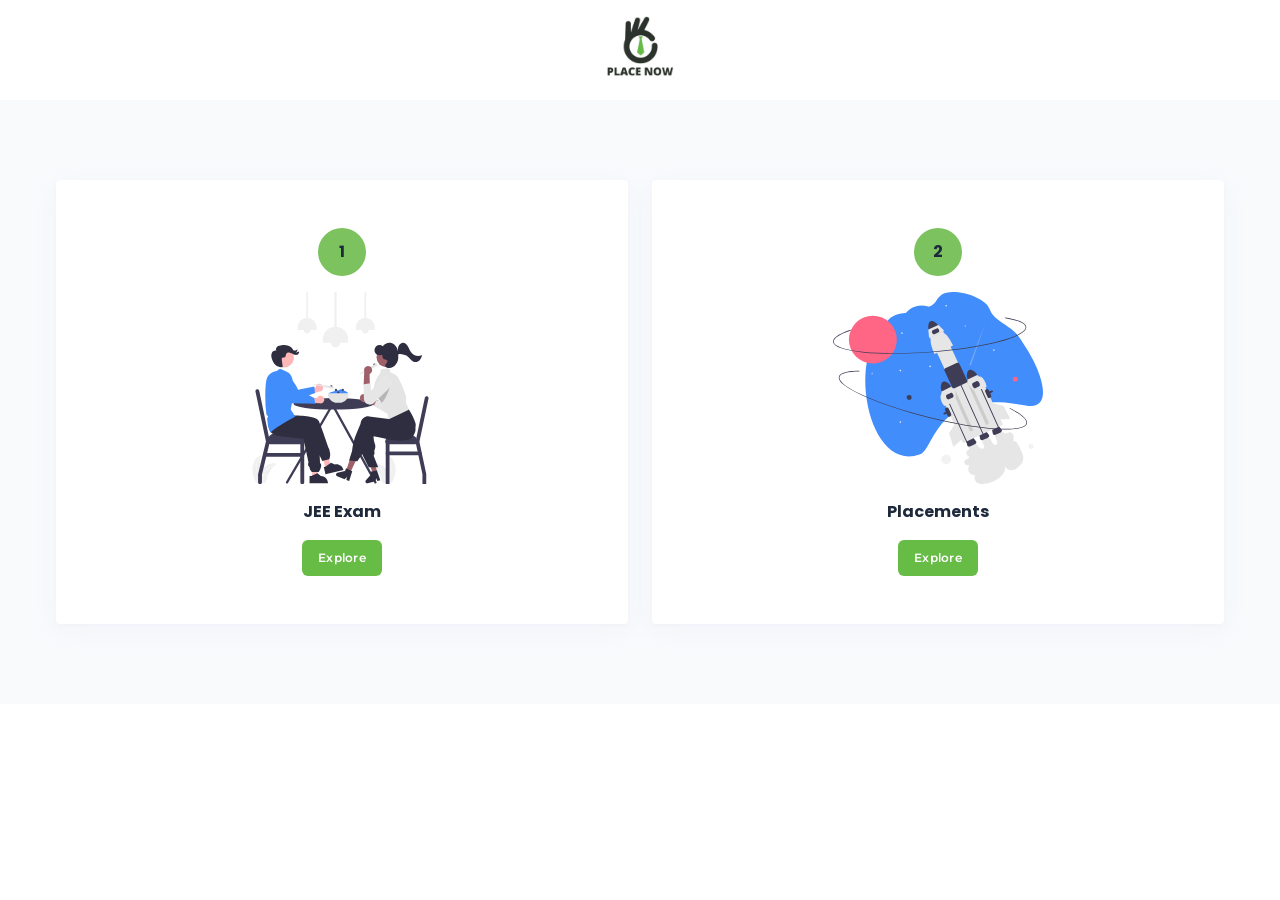
<file: index.html>
<!DOCTYPE html>
<html lang="en">
  <head>
    <title>Place Now</title>
    <meta charset="utf-8" />
    <meta
      name="viewport"
      content="width=device-width, initial-scale=1, shrink-to-fit=no"
    />
    <meta name="description" content="Tailwind CSS Saas Landing Page" />
    <meta name="author" content="alithemes.com" />
    <link
      rel="icon"
      type="image/png"
      sizes="16x16"
      href="assets/imgs/logos/placenow-favicon-circle-modified.png"
    />
    <!-- Vendor CSS -->
    <link rel="stylesheet" href="assets/css/animate.min.css?v=2.0" />
    <link rel="stylesheet" href="assets/css/slick.css?v=2.0" />
    <!-- Template CSS -->
    <link rel="stylesheet" href="assets/css/tailwind-built.css?v=2.0" />
  </head>
  <body class="bg-white text-body font-body">
    <div class="main">
      <div
        class="container text-center"
        style="display: flex; justify-content: center"
      >
        <a href="index.html">
          <img
            style="width: 100px;"
            src="assets/imgs/logos/placenow-modified.png"
            alt=""
          />
        </a>
      </div>
      <section class="py-20 bg-blueGray-50" id="how-we-work">
        <div class="container px-4 mx-auto">
          <div class="flex flex-wrap -mx-3 -mb-6 text-center">
            <div
              class="hover-up-5 w-full md:w-1/2 lg:w-1/2 px-3 mb-6 wow animate__animated animate__fadeInUp"
              data-wow-delay=".3s"
            >
              <div class="p-12 bg-white shadow rounded">
                <div
                  class="flex w-12 h-12 mx-auto items-center justify-center font-bold font-heading bg-primary rounded-full"
                >
                  1
                </div>
                <img
                  class="h-48 mx-auto my-4"
                  src="assets/imgs/illustrations/eating.svg"
                  alt=""
                />
                <h3 class="mb-2 font-bold font-heading">JEE Exam</h3>
                <p class="text-sm text-blueGray-400 leading-relaxed"></p>
                <a class="btn-primary hover-up-2 mt-2" href="jee.html"
                  >Explore</a
                >
              </div>
            </div>
            <div
              class="hover-up-5 w-full md:w-1/2 lg:w-1/2 px-3 mb-6 wow animate__animated animate__fadeInUp"
              data-wow-delay=".5s"
            >
              <div class="p-12 bg-white shadow rounded">
                <div
                  class="flex w-12 h-12 mx-auto items-center justify-center font-bold font-heading bg-primary rounded-full"
                >
                  2
                </div>
                <img
                  class="h-48 mx-auto my-4"
                  src="assets/imgs/illustrations/space.svg"
                  alt=""
                />
                <h3 class="mb-2 font-bold font-heading">Placements</h3>
                <p class="text-sm text-blueGray-400 leading-relaxed"></p>
                <a class="btn-primary hover-up-2 mt-2" href="placements.html"
                  >Explore</a
                >
              </div>
            </div>
          </div>
        </div>
      </section>
    </div>
    <!-- End .main -->

    <!-- Preloader Start -->
    
    <!--Import Vendor Js-->
    <script src="assets/js/vendor/modernizr-3.6.0.min.js"></script>
    <script src="assets/js/vendor/jquery-3.6.0.min.js"></script>
    <script src="assets/js/vendor/waypoints.js"></script>
    <script src="assets/js/vendor/counterup.js"></script>
    <script src="assets/js/vendor/slick.js"></script>
    <script src="assets/js/vendor/wow.js"></script>
    <script src="assets/js/vendor/scrollup.js"></script>
    <script src="assets/js/vendor/smooth.js"></script>
    <script src="assets/js/vendor/textType.js"></script>
    <script src="assets/js/vendor/mobile-menu.js"></script>
    <script src="assets/js/main.js?v=2.0"></script>
  </body>
</html>
</file>
